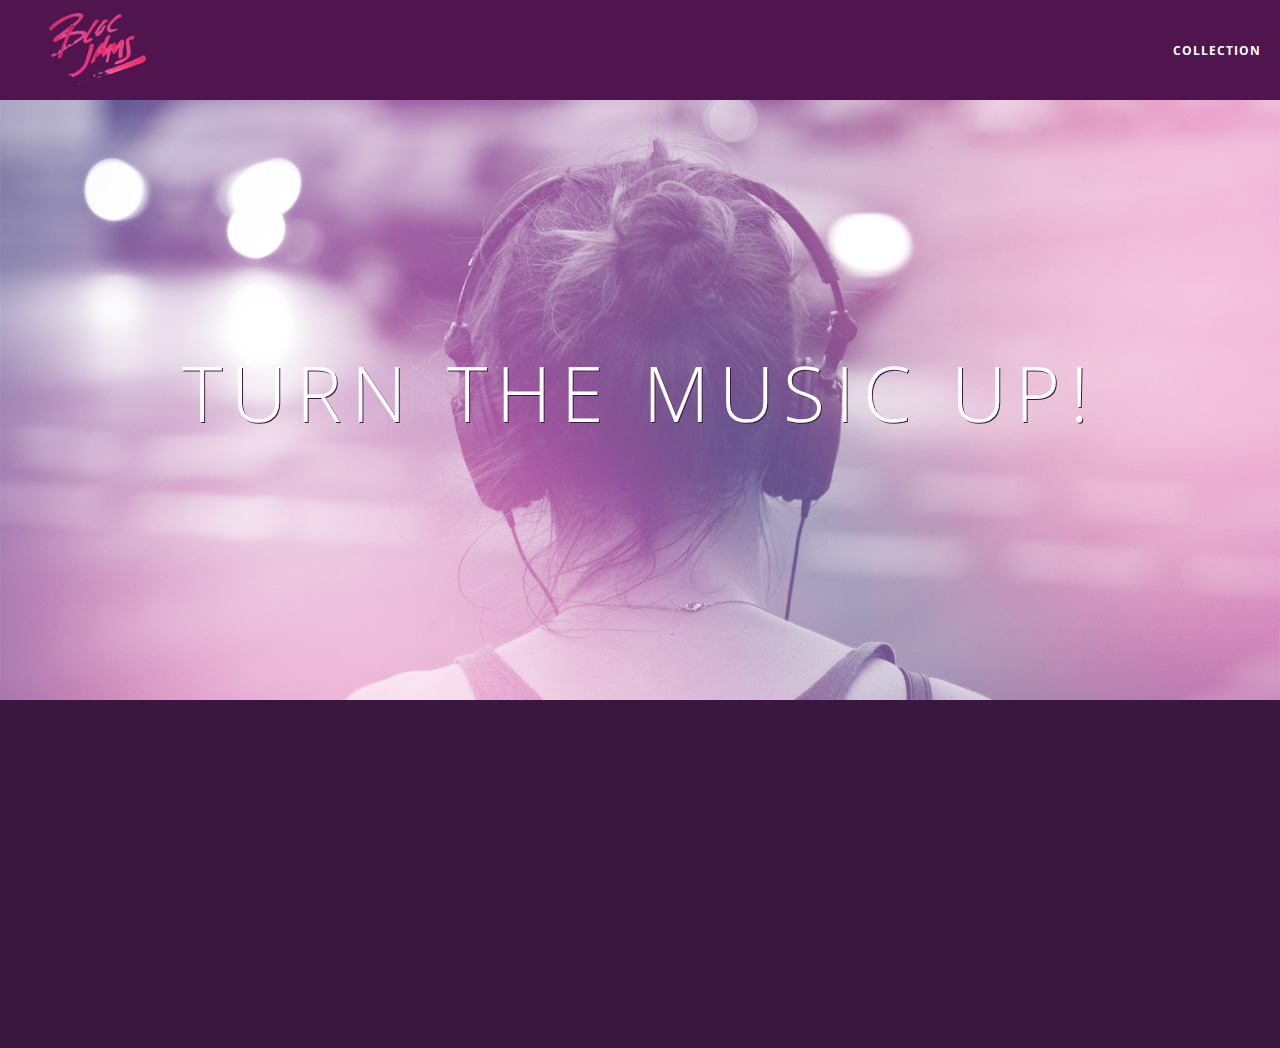
<file: index.html>
<!DOCTYPE html>
<html>
    <head>
        <title>Bloc Jams</title>
        <meta name="viewport" content="width=device-width, initial-scale=1">
        <link rel="stylesheet" type="text/css" href="http://fonts.googleapis.com/css?family=Open+Sans:400,800,600,700,300">
        <link rel="stylesheet" type="text/css" href="http://code.ionicframework.com/ionicons/2.0.1/css/ionicons.min.css">
        <link rel="stylesheet" type="text/css" href="styles/normalize.css">
        <link rel="stylesheet" type="text/css" href="styles/main.css">
        <link rel="stylesheet" type="text/css" href="styles/landing.css">
    </head>
    <body class="landing">
        <nav class="navbar"> <!-- navigation bar -->
            <a href="index.html" class="logo">
                <img src="assets/images/bloc_jams_logo.png" alt="bloc jams logo">
            </a>
            <div class="links-container">
                <a href="collection.html" class="navbar-link">collection</a>
            </div>
        </nav>
        <section class="hero-content"> <!-- hero content -->
            <h1 class="hero-title">Turn the music up!</h1>
        </section>
        <section class="selling-points container clearfix"> <!-- selling points -->
            <div class="point column third">
                <span class="ion-music-note"></span>
                <h5 class="point-title">Choose your music</h5>
                <p class="point-description">The world is full of music; why should you have to listen to music that someone else chose?</p>
            </div>
            <div class="point column third">
                <span class="ion-radio-waves"></span>
                <h5 class="point-title">Unlimited, streaming, ad-free</h5>
                <p class="point-description">No arbitrary limits. No distractions.</p>
            </div>
            <div class="point column third">
                <span class="ion-iphone"></span>
                <h5 class="point-title">Mobile enabled</h5>
                <p class="point-description">Listen to your music on the go. This streaming service is available on all mobile platforms.</p>
            </div>
        </section>
        <script src="https://code.jquery.com/jquery-2.1.3.min.js"></script>
        <script src="scripts/landing.js"></script>
    </body>
</html>
</file>
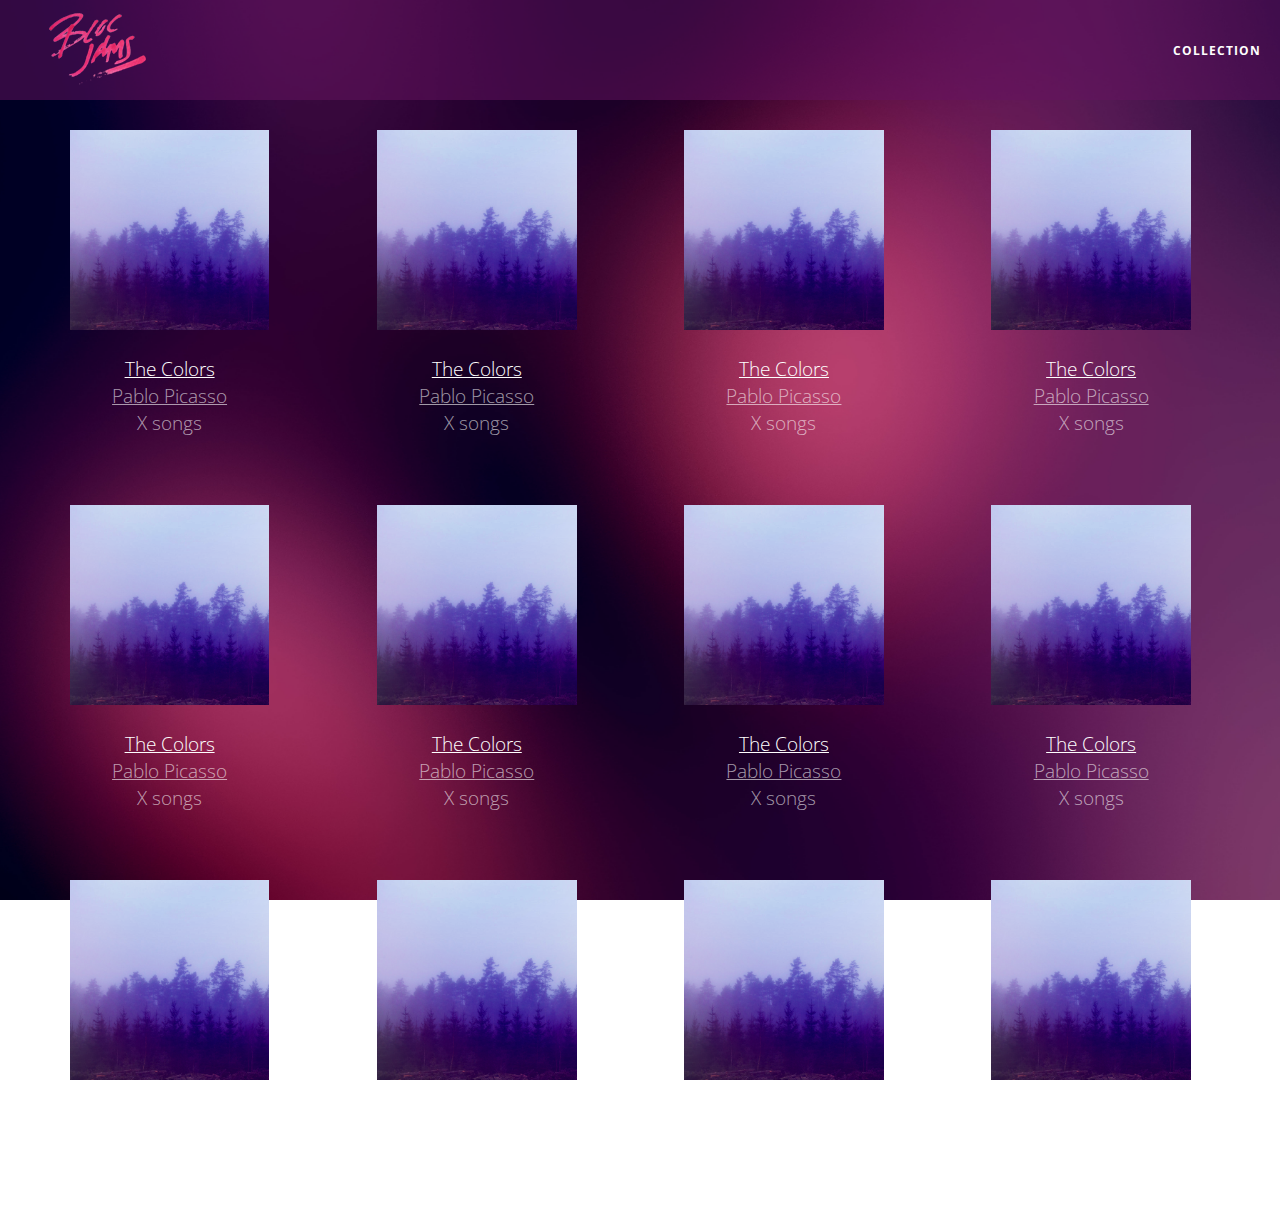
<file: collection.html>
<!DOCTYPE html>
<html>
    <head>
        <title>Bloc Jams</title>
        <meta name="viewport" content="width=device-width, initial-scale=1">
        <link rel="stylesheet" type="text/css" href="http://fonts.googleapis.com/css?family=Open+Sans:400,800,600,700,300">
        <link rel="stylesheet" type="text/css" href="http://code.ionicframework.com/ionicons/2.0.1/css/ionicons.min.css">
        <link rel="stylesheet" type="text/css" href="styles/normalize.css">
        <link rel="stylesheet" type="text/css" href="styles/main.css">
        <link rel="stylesheet" type="text/css" href="styles/collection.css"
    </head>
    <body class="collection">
        <nav class="navbar">
            <a href="index.html" class="logo">
                <img src="assets/images/bloc_jams_logo.png" alt="bloc jams logo">
            </a>
            <div class="links-container">
                <a href="collection.html" class="navbar-link">collection</a>
            </div>
        </nav>
        
        <section class="album-covers container clearfix">
        </section>
        <script src="scripts/collection.js"></script>

    </body>
</html>
</file>
<file: styles/main.css>
*, *::before, *::after {
    -moz-box-sizing: border-box;
    -webkit-box-sizing: border-box;
    box-sizing: border-box;
}

html {
    height: 100%;
    font-size: 100%;
}

body {
    font-family: 'Open Sans';
    color: white;
    min-height: 100%;
}

.navbar {
    position: relative;
    padding: 0.5rem;
    background-color: rgba(101,18,95,0.5);
    z-index: 1;
}

.navbar .logo {
    position: relative;
    left: 2rem;
    cursor: pointer;
}

.navbar .links-container {
    display: table;
    position: absolute;
    top: 0;
    right: 0;
    height: 100px;
    color: white;
    text-decoration: none;
}

.links-container .navbar-link {
    display: table-cell;
    position: relative;
    height: 100%;
    padding-left: 1rem;
    padding-right: 1rem;
    vertical-align: middle;
    color: white;
    font-size: 0.625rem;
    letter-spacing: 0.05rem;
    font-weight: 700;
    text-transform: uppercase;
    text-decoration: none;
    cursor: pointer;
}

.links-container .navbar-link:hover {
    color: rgb(233,50,117);
}

.container {
    margin: 0 auto;
    max-width: 64rem;
}

.container.narrow {
    max-width: 56rem;
}

/* Medium and small screens (640px) */
@media (min-width: 640px) {
    html { font-size: 112%; }
    
    .column {
        float: left;
        padding-left: 1rem;
        padding-right: 2rem;
    }
    
    .column.full { width: 100%; }
    .column.two-thirds { width: 66.7%; }
    .column.half { width: 50%; }
    .column.third { width: 33.3%; }
    .column.fourth { width: 25%; }
    .column.flow-opposite { float: right; }
}

/* Large screens (1024px) */
@media (min-width: 1024px) {
    html { font-size: 120%; }
}

.clearfix::before,
.clearfix::after {
    content: " ";
    display: table;
}

.clearfix::after {
    clear: both;
}
</file>
<file: styles/landing.css>
body.landing {
    background-color: rgb(58,23,63); /* sets the background color to an RGB value (see below) */
}

.hero-content {
    position: relative; /* positioning will be explained in a resource */
    min-height: 600px;  /* hero content element bust be _at least_ 600 pixels */
    background-image: url(../assets/images/bloc_jams_bg.jpg);
    background-repeat: no-repeat;
    background-position: center center;
    background-size: cover;
}

.hero-content .hero-title {
    position: absolute;         /* positioning will be explained in a resource */
    top: 40%;
    -webkit-transform: translateY(-50%);
    -moz-transform: translateY(-50%);
    -ms-transform: translateY(-50%);
    transform: translateY(-50%);
    width: 100%;                /* makes sure the title inhabits the full width of its container */
    text-align: center;         /* aligns text in the horizontal center of the element */
    font-size: 4rem;            /* specifies the size of the font in root em units */
    font-weight: 300;           /* makes the font thinner or lighter weight */
    text-transform: uppercase;  /* transforms the textto be all uppercase lettering */
    letter-spacing: 0.5rem;     /* puts 0.5 root ems worth of space between each letter */
    text-shadow: 1px 1px 0px rgb(58,23,63); /* creates a shadow underneath the text for readability over the image */
}

.selling-points {
    position: relative;
}

.point {
    position: relative;
    padding: 2rem;
    text-align: center;
    opacity: 0;
    -webkit-transform: scaleX(0.9) translateY(3rem);
    -moz-transform: scaleX(0.9) translateY(3rem);
    transform: scaleX(0.9) translateY(3rem);
    -webkit-transition: all 0.25s ease-in-out;
    -moz-transition: all 0.25s ease-in-out;
    transition: all 0.25s ease-in-out;
    -webkit-transition-delay: 0.2s;
    -moz-transition-delay: 0.2s;
    transition-delay: 0.2s;
}

.point .point-title {
    font-size: 1.25rem;
}

.ion-music-note,
.ion-radio-waves,
.ion-iphone {
    color: rgb(233,50,117);
    font-size: 5rem;
}
</file>
<file: styles/collection.css>
body.collection {
    background-image: url(../assets/images/blurred_backgrounds/blur_bg_2.jpg);
    background-repeat: no-repeat;
    background-attachment: fixed;
    background-position: center center;
    background-size: cover;
}

.album-covers {
    position: relative;
}

.collection-album-container {
    position: relative;
    margin-top: 30px;
    margin-bottom: 20px;
    text-align: center;
}

.collection-album-container .caption {
    margin-top: 10px;
}

.collection-album-container .caption p {
    font-size: 1rem;
    font-weight: 300;
    color: rgba(255, 255, 255, 0.6);
}

.collection-album-container .caption p a {
    color: rgba(255, 255, 255, 0.6);
}

.collection-album-container .caption p a.album-name {
    color: white;
}

.collection-album-container img {
    width: 80%;
}
</file>
